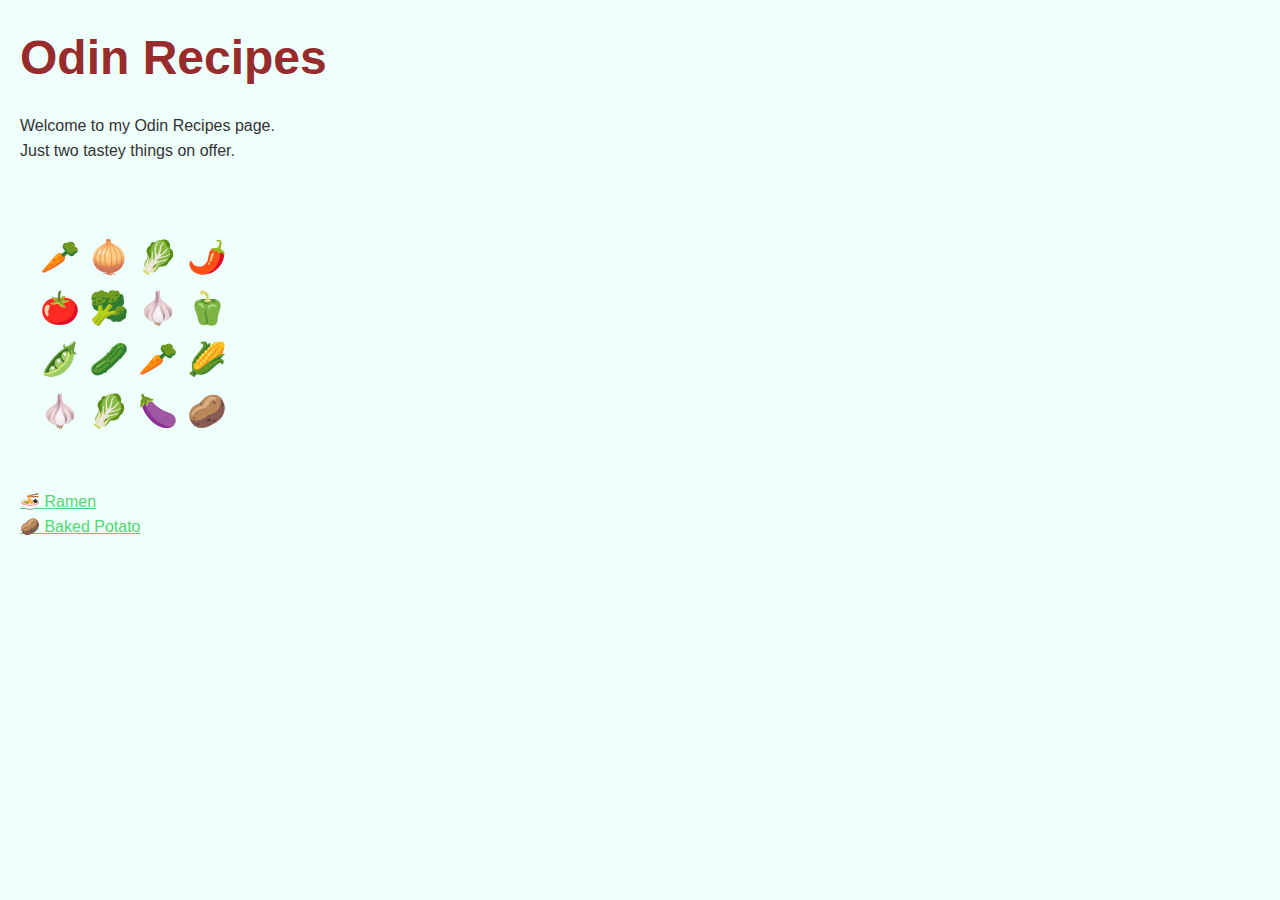
<file: index.html>
<!DOCTYPE html>
<html lang="en">
<head>
    <meta charset="UTF-8">
    <meta name="viewport" content="width=device-width, initial-scale=1.0">
    <title>Odin Recipes</title>
    <link rel="stylesheet" href="assets/css/styles.css">
</head>
<body>
    <h1>Odin Recipes</h1>
    <p>Welcome to my Odin Recipes page.<br>Just two tastey things on offer.</p>
    <div class="garden">
        <p>🥕 🧅 🥬 🌶️ <br> 
        🍅 🥦 🧄 🫑<br>
        🫛 🥒 🥕 🌽<br>
        🧄 🥬 🍆 🥔</p>
    </div>
        <a href="recipes/ramen.html">🍜 Ramen</a><br>
        <a href="recipes/baked-potato.html">🥔 Baked Potato</a>
</body>
</html>
</file>
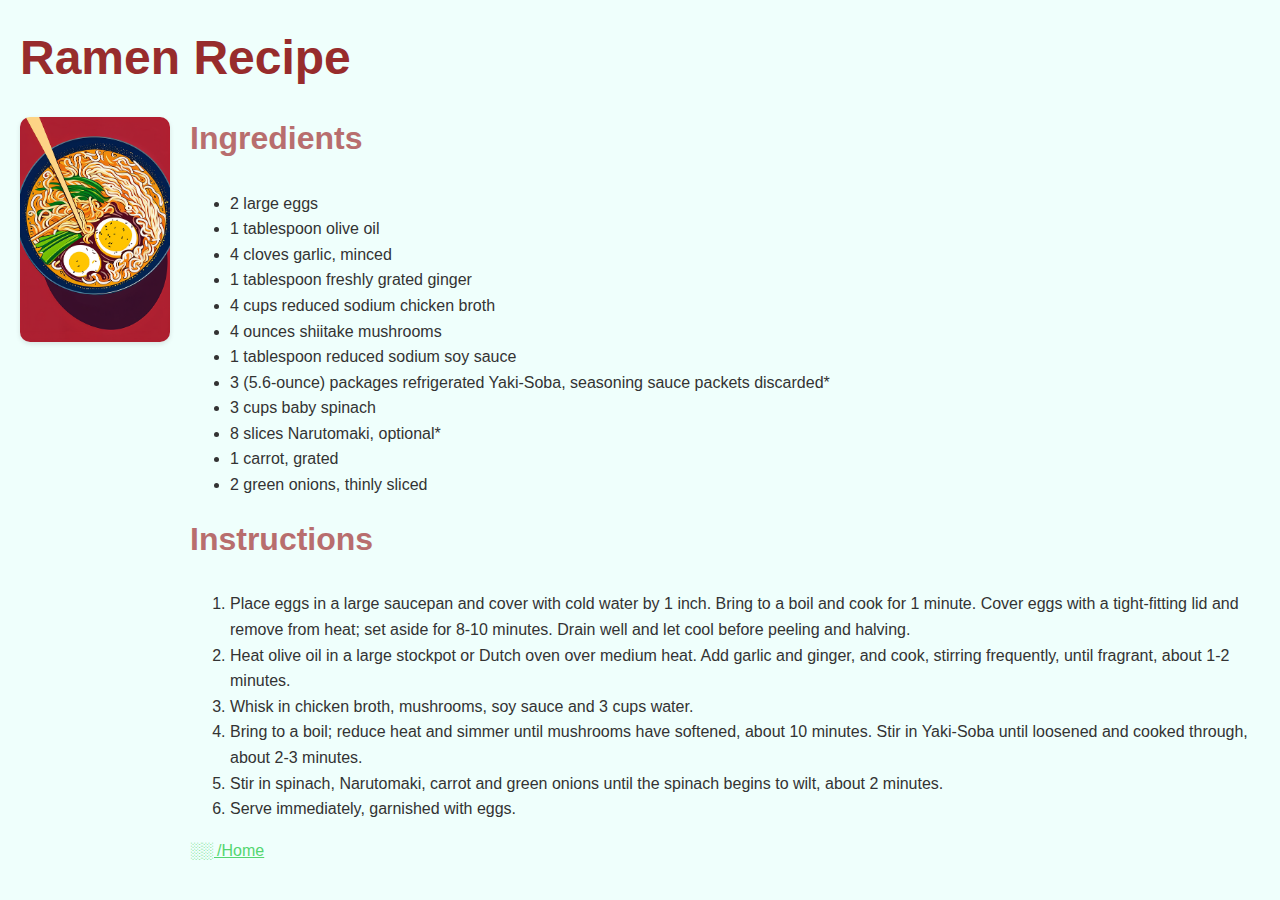
<file: recipes/ramen.html>
<!DOCTYPE html>
<html lang="en">
<head>
    <meta charset="UTF-8">
    <meta name="viewport" content="width=device-width, initial-scale=1.0">
    <link rel="stylesheet" href="/assets/css/styles.css">
    <title>Ramen Recipe</title>
</head>
<body>
    <h1>Ramen Recipe</h1>
    <div class="flex-container">
        <div class="flex-child img"><img src="/assets/img/ramen.png" class="floating-image"></div>
        <div class="flex-child content"><h2>Ingredients</h2>
    <ul>
        <li>2 large eggs</li>
        <li>1 tablespoon olive oil</li>
        <li>4 cloves garlic, minced</li>
        <li>1 tablespoon freshly grated ginger</li>
        <li>4 cups reduced sodium chicken broth</li>
        <li>4 ounces shiitake mushrooms</li>
        <li>1 tablespoon reduced sodium soy sauce</li>
        <li>3 (5.6-ounce) packages refrigerated Yaki-Soba, seasoning sauce packets discarded*</li>
        <li>3 cups baby spinach</li>
        <li>8 slices Narutomaki, optional*</li>
        <li>1 carrot, grated</li>
        <li>2 green onions, thinly sliced</li>
    </ul>
    <h2>Instructions</h2>
    <ol>
        <li>Place eggs in a large saucepan and cover with cold water by 1 inch. Bring to a boil and cook for 1 minute. Cover eggs with a tight-fitting lid and remove from heat; set aside for 8-10 minutes. Drain well and let cool before peeling and halving.</li>    
        <li>Heat olive oil in a large stockpot or Dutch oven over medium heat. Add garlic and ginger, and cook, stirring frequently, until fragrant, about 1-2 minutes.</li>
        <li>Whisk in chicken broth, mushrooms, soy sauce and 3 cups water.</li>            
        <li>Bring to a boil; reduce heat and simmer until mushrooms have softened, about 10 minutes. Stir in Yaki-Soba until loosened and cooked through, about 2-3 minutes.</li>
        <li>Stir in spinach, Narutomaki, carrot and green onions until the spinach begins to wilt, about 2 minutes.</li>
        <li>Serve immediately, garnished with eggs.</li>
        </ol>

    <a href="../index.html">░░ /Home</a>
    </div>
    </div>
</body>
</html>
</file>
<file: assets/css/styles.css>
/* General Styles */
body {
    margin: 0;
    padding: 1.25rem;
    font-family: Arial, sans-serif;
    background-color: #effffc;
    color: #333;
    line-height: 1.6;
}
/* Flex Container: Used to create a flexible layout for child elements */
.flex-container {
    display: flex;
    position: relative;
}
.flex-child img {
    margin-right: 1.25rem;
    margin-top: 1.25rem;
}

.floating-image {
    position: sticky;
    top: 1.25rem;
    width: 9.375rem;
    border-radius: 0.625rem;
    box-shadow: 0 0.125rem 0.3125rem rgba(0, 0, 0, 0.1);
    align-self: flex-start; 
}
.flex-child .content {
    flex: 2;
}
/* Header Styles */

h1 {
    margin: 0;
    font-size: 3rem;
    font-family: 'worker-sans', sans-serif;
    color: #972c2c;
}

h2 {
    font-size: 2rem;
    margin-top: 1rem;
    color: #b86e6e;
}

/* Main Content Styles */
main {
    max-width: 800px;
    margin: 2rem auto;
    padding: 1rem;
    background: #fff;
    border-radius: 5px;
    box-shadow: 0 2px 5px rgba(0, 0, 0, 0.1);
}

/* Footer Styles */
footer {
    text-align: center;
    padding: 1rem 0;
    background: #333;
    color: #fff;
    margin-top: 2rem;
}

/* Link Styles */
a {
  box-shadow: inset 0 0 0 0 #54d670;
  color: #54d670;
  margin: 0 -.25rem;
  padding: 0 .25rem;
  transition: color .3s ease-in-out, box-shadow .3s ease-in-out;
}
a:hover {
box-shadow: inset 12.5rem 0 0 0 #54d670;
  color: white;
}

/* Garden Style */
.garden {
    display: flex;
    padding: 1.25rem;
    font-size: 2rem;
}
</file>
